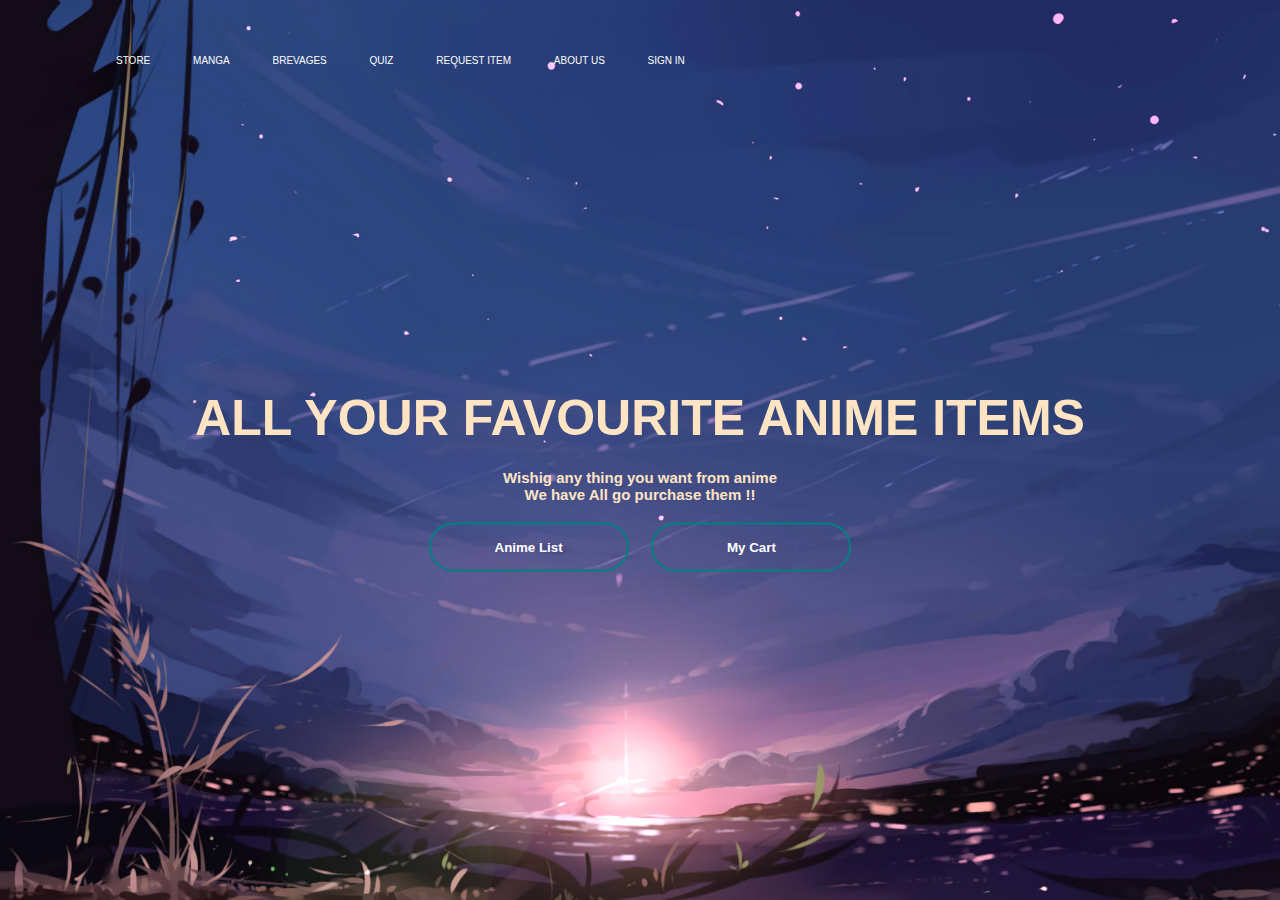
<file: index.html>
<!DOCTYPE html>
<html lang="en">
 <head>
    <meta charset="UTF-8">
    <meta http-equiv="X-UA-Compatible" content="IE=edge">
    <meta name="viewport" content="width=device-width, initial-scale=1.0">
    <title>Fan Store</title>
    <link rel="stylesheet" href="Css/style.css">
 </head>
    <body>
        <div class="banner">
         <div class="navbar">
            <!-- <img src="Images/Logo.png" class="logo"> -->
            <ul>
                <li> <a href="outfit.html">Store</a></li>
                <li> <a href="#">Manga</a></li>
                <li> <a href="#">Brevages</a></li>
                <li> <a href="#">Quiz</a></li>
                <li> <a href="requestItem.html">Request Item</a></li>
                <li> <a href="#"> About Us</a></li>
                <li> <a href="SignIn.html">Sign In</a>
             </ul>
            
            </div>
            <div class="main">
                    <h1>ALL YOUR FAVOURITE ANIME ITEMS</h1><br>
                <br>
             <h2>Wishig any thing you want from anime <br>  We have All go purchase them  !!</h2>
                <div>
                <button type="button" onclick="location.href='AnimeList.html'"><span></span>Anime List</button>
                <button type="button" onclick="location.href='Cart.html'"><span></span> My Cart</button>
                
                </div>

            </div>    
        </div>
       
    </div>
        </body>
        </body>
    </body>
    
    
</html>
</file>
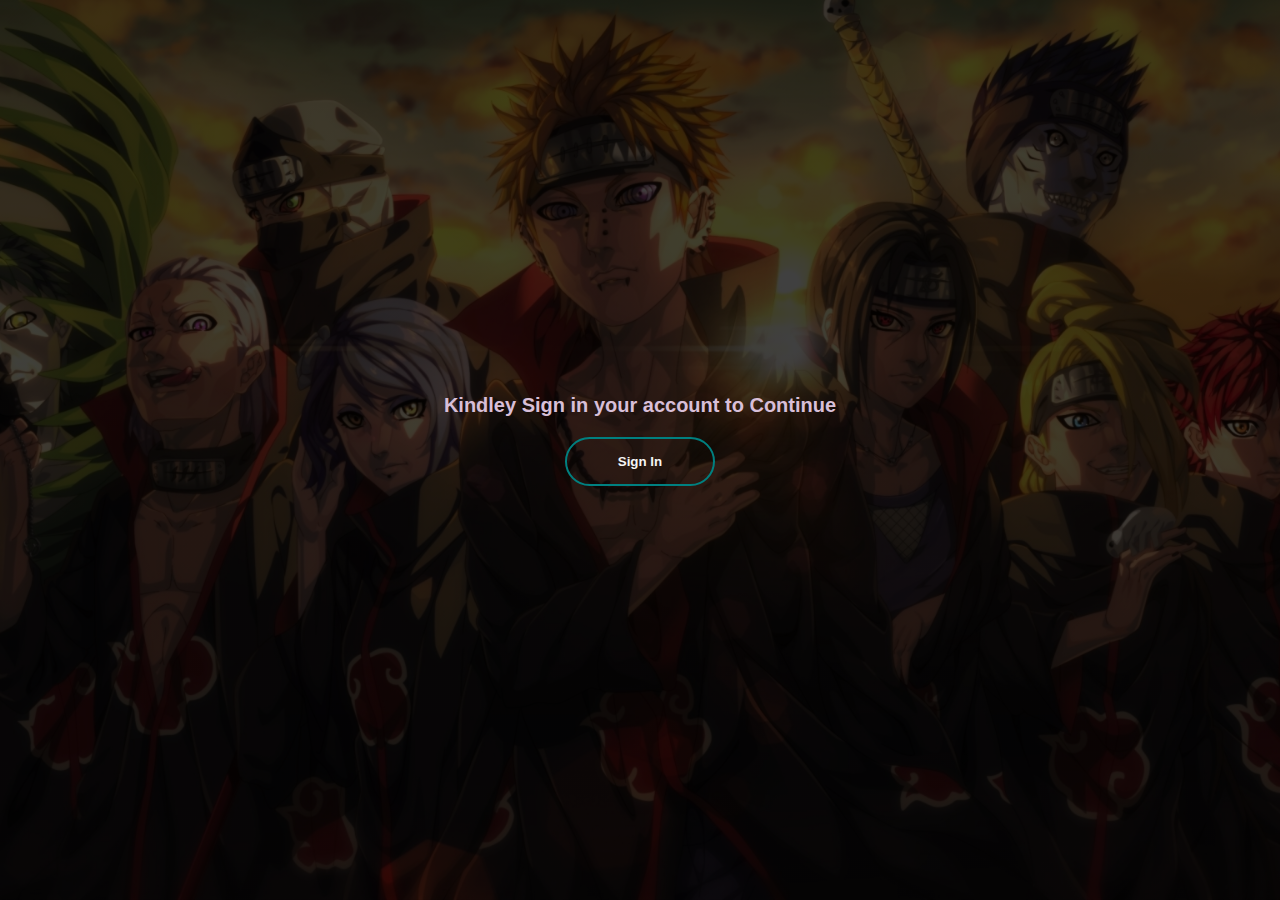
<file: Cart.html>
<!DOCTYPE html>
<html lang="en">
<head>
    <meta charset="UTF-8">
    <meta http-equiv="X-UA-Compatible" content="IE=edge">
    <meta name="viewport" content="width=device-width, initial-scale=1.0">
    <title>Cart</title>
    <link rel="stylesheet" href="Css/stylecart.css">
</head>
<body>
    <div class="HomePage">
    <div class="heading">
        <h1>Kindley Sign in your account to Continue</h1>
   
    <div>
        <button type="button" onclick="location.href='SignIn.html'"><span></span>Sign In</button>
     </div>
 
    </div>
</div>
    
</body>
</html>
</file>
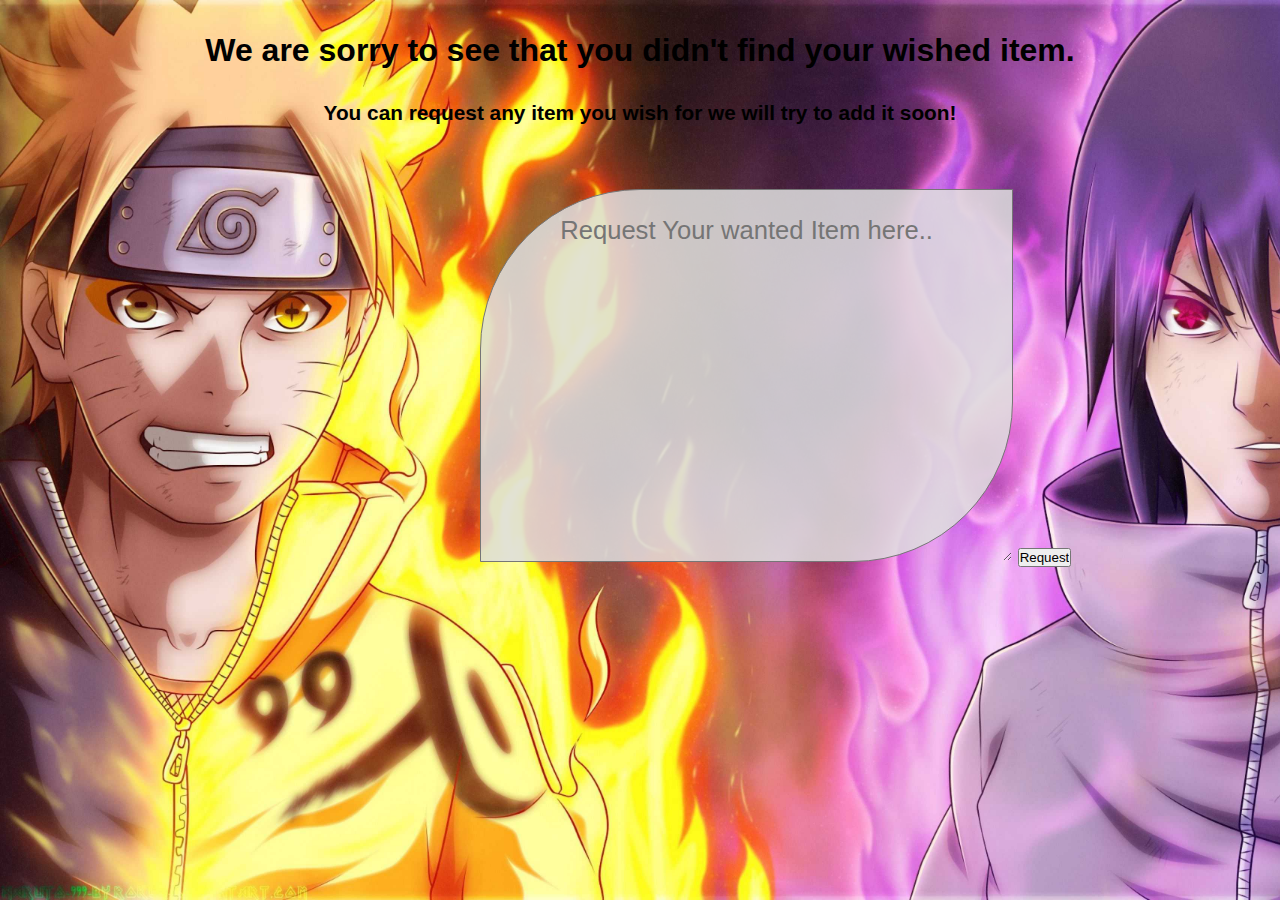
<file: requestItem.html>
<!DOCTYPE html>
<html lang="en">
<head>
    <meta charset="UTF-8">
    <meta http-equiv="X-UA-Compatible" content="IE=edge">
    <meta name="viewport" content="width=device-width, initial-scale=1.0">
    <title>Request Item</title>
    <link rel="stylesheet" href="Css/requestItem.css">
</head>
<body>
    <div class="page">
        
    <div class="content">
        <h1> We are sorry to see that you didn't find your wished item.</h1>
        <h2> You can request any item you wish for we will try to add it soon!</h2>
    </div>
       
    <form action="#"><textarea name="textarea" id="input" cols="70" rows="25" class="textarea" placeholder="Request Your wanted Item here.."></textarea>
        <input type="submit" value="Request">
    </form>
    </div>
    </div>
    
</body>
</html>
</file>
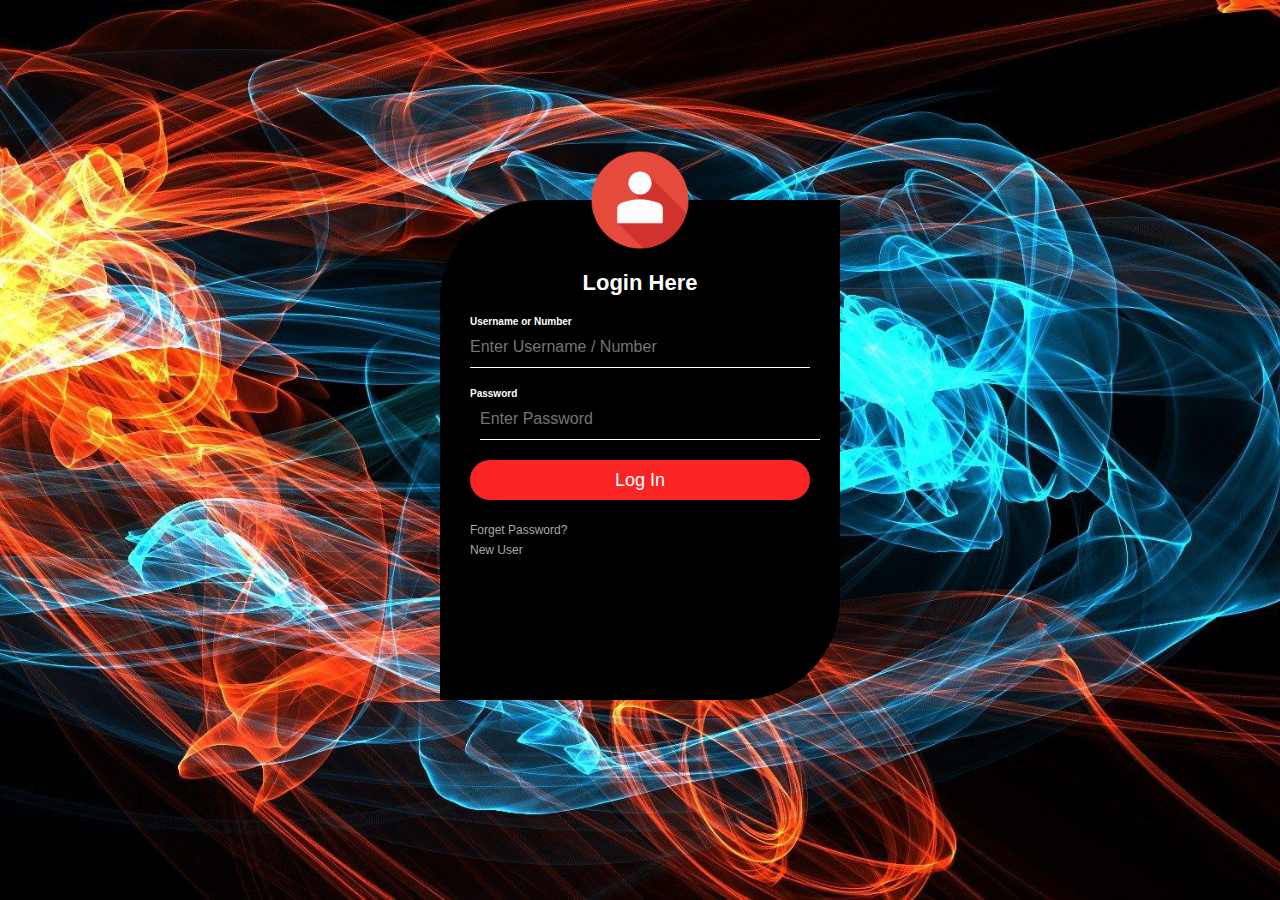
<file: SignIn.html>
<!DOCTYPE html>
<html lang="en">
<head>
    <meta charset="UTF-8">
    <meta http-equiv="X-UA-Compatible" content="IE=edge">
    <meta name="viewport" content="width=device-width, initial-scale=1.0">
    <title>Sign In</title>
    <link rel="StyleSheet" href="Css/SignIn.css">
</head>
<body>
    <div class="page">
       
        <div class="loginbox">
            <img src="Images/SignLogo.png" class="Logo" width="100" height="100">
            <h1>Login Here</h1>
            <form action="#">
                <p>Username or Number</p>
                <input type="text" name="" placeholder="Enter Username / Number">
                <p>Password</p>
                <i class="fa fa-key"></i>
                <input type="password" name="" placeholder="Enter Password" id="MyInput">
                <!-- <span class="Eye" onclick="showFunction()">
                    <i class ="fa fa-eye" id="hide1">Show</i>
                    <i class="fa fa-slash" id="hide2">Hide</i>
                </span> -->
                <input type="submit" name="" value="Log In"><br>
                <a href="#">Forget Password?</a><br>
                <a href="#">New User</a>
            </form>
        </div>
</div>
<!-- <script>
    function showFunction(){
        let x=document.getElementById("MyInput");
        let y=document.getElementById("hide1");
        let z=document.getElementById("hide2");

        if(x.type === 'password'){
            x.type="text";
            y.style.display = "block";
            z.style.dominantBaseline="none";
        }
        else{
            x.type = "password";
            y.style.display="none";
            z.style.display="block";
        }
    }
</script> -->
</body>
</html>
</file>
<file: Css/style.css>
*{
    margin: 0;
    padding: 0;
    font-family: sans-serif;
}

html{
    font-size: 62.5%;
}

.banner{
    width: 100%;
    height: 100vh;
    background-image:url(Images/Index1.png);
    background-size: cover;
    background-position: relative;
    animation: slider;
    animation-duration: 10s;
    animation-iteration-count: infinite;
    animation-timing-function: linear;
}
@keyframes slider{
0%{
    background-image: url(Images/Index3.jpg);
}
25%{
    background-image:url(Images/Index.jpg);
}
50%{
    background-image:url(Images/Index2.jpg);
}
100%{
    background-image: url(Images/Index4.jpg);
}

}

.navbar{
    width: 85%;
    margin: auto;
    padding: 3.5rem;
    display: flex;
    align-items: center;
    justify-content: space-between;
}
.logo{
    width: 25%;
    cursor: pointer;
}
.navbar ul li{
    list-style: none;
    display:    inline-block;
    margin: 2rem;
    position: relative;
}
.navbar ul li a{
    text-decoration: none;
    color: white;
    text-transform: uppercase;
}
.navbar ul li::after{
    content: '';
    height: .3rem;
    width: 0;
    background: turquoise;
    position: absolute;
    left: 0;
    bottom: -1rem;
    transition: 0.5s;
}
.navbar ul li:hover::after{
    width: 100%;
}
.main{
    width: 100%;
    position: absolute;
    top: 50%;
    transform: translateY(-50%);
    text-align: center;
    color:bisque;
}
.main h1{
    font-size: 5rem;
    margin-top: 8rem;

}
.main p{
    margin: 2rem auto;
    font-weight: 100;
    line-height: 2.5rem;
}
button{
    width: 20rem;
    padding: 1.5rem 0;
    text-align: center;
    margin: 2rem 1rem;
    border-radius: 2.5rem;
    font-weight: bold;
    border: 0.2rem solid teal;
    background: transparent;
    color: white;
    cursor: pointer;
    position: relative;
    overflow: hidden;
}
span{
    background: tomato;
    height: 100%;
    width: 0;
    border-radius: 2.5rem;
    position: absolute;
    left: 0;
    bottom: 0;
    z-index: -1;
    transition: .5s;
}
button:hover span{
    width: 100%;
}
button:hover {
   border: none;
}

@media(max-width:998px){
html{
    font-size: 55%;
}
}
@media(max-width:768px){
    html{
        font-size: 45%;
    }
}
</file>
<file: Css/stylecart.css>
*{
    margin :0;
    padding:0;
    font-family:sans-serif ;
}
html{
    font-size: 62.5%;
}
.heading{
    width: 100%;
    position: absolute;
    text-align: center;
    top: 50%;
    transform: translateY(-50%);
    color: thistle;
}
button{
width: 15rem;
padding: 1.5rem 0;
text-align: center;
font-weight: bold;
margin: 2rem 1rem;
border-radius: 2.5rem;
background: transparent;
color: whitesmoke;
cursor: pointer;
overflow: hidden;
position: relative;
border: .2rem solid teal;
}
span{
    background: tomato;
    height: 100%;
    width: 0;
    border-radius: 2.5rem;
    position: absolute;
    left: 0;
    bottom: 0;
    z-index: -1;
    transition: .5s;
}
button:hover span{
    width: 100%;
}
button:hover {
   border: none;
}
.HomePage{
width: 100%;
height: 100vh;
background-image: linear-gradient(rgba(0,0,0,0.75),rgba(0,0,0,0.75)),url(Images/Cart1.jpg);
background-size: cover;
background-position: center;
}
</file>
<file: Css/requestItem.css>
*{
    margin: 0;
    padding: 0;
    font-family: sans-serif;
}
.html{
    font-size: 62.5%;
}

.content h2{
    margin: 2rem;
    font-size: 1.3rem;
    color:black;
}
.content{
    padding: 2rem;
    text-align: center;
}
.page{
    width: 100%;
    height: 100vh;
    background-image: url(Images/Login.jpg);
    background-size: cover;
    background-position: relative;

}
.textarea{
    text-align: center;
    
    background-color: #dddd;
    color: black;
    border: 0.2 rem solid transparent;
    margin-left: 30rem;
    border-top-left-radius: 10rem;
    border-bottom-right-radius: 10rem;
    outline: none;
    padding: 1.6rem;
    font-weight: 500;
    font-size: 1.6rem;
    width: 30rem;
    height: 20rem;
    transition: all 0.2s;
}
.textarea:hover{
cursor: pointer;
background-color:seashell ;
}
.textarea:focus{
    cursor: text;
    color: black;
    background-color: white;
    border-color: black;
}
::-webkit-textfield-decoration-container{
    size: inherit;
}
</file>
<file: Css/SignIn.css>
*{
    margin: 0;
    padding: 0;
    font-family: sans-serif;
}
html{
    font-size: 62.5%;
}
.page{
    width: 100%;
    height: 100vh;
    background-image: url(Images/Login1.jpg);
    background-size: cover;
    background-position: center;
}
.loginbox{
    width: 40rem;
    height: 50rem;
    background: black;
    color: #fff;
    top: 50%;
    left: 50%;
    position: absolute;
    transform: translate(-50%,-50%);
    box-sizing: border-box;
    padding: 7rem 3rem;
    border-top-left-radius: 10rem;
    border-bottom-right-radius: 10rem;
}
.Logo{
     width: 10rem;
     height: 10rem;
     position: absolute;
     top: -5rem;
     left: calc(50% - 5rem);
}
h1{
    margin: 0;
    padding: 0 0 2rem;
    text-align: center;
    font-size: 2.2rem;
}

.loginbox p{
    margin: 0;
    padding: 0;
    font-weight: bold;
}
.loginbox input{
    width: 100%;
    margin-bottom: 2rem;
}
.loginbox input[type="text"], input[type="password"]
{
    border: none;
    border-bottom: 0.1rem solid #fff;
    background-color: transparent;
    outline: none;
    height: 4rem;
    color: #fff;
    font-size: 1.6rem;
}
.loginbox input[type="submit"]
{
    border: none;
    outline: none;
    height: 4rem;
    background-color: #fb2525;
    color: #fff;
    font-size: 1.8rem;
    border-radius: 2rem;
}
.loginbox input[type=submit]:hover
{
cursor: pointer;
background-color:orangered ;
}
.loginbox a{
    text-decoration: none;
    font-size: 1.2rem;
    line-height: 2rem;
    color: darkgrey;
}
.loginbox a:hover{
    color: teal;
}
@media(max-width:998px){
    html{
        font-size: 55%;
    }
    }
    @media(max-width:768px){
        html{
            font-size: 45%;
        }
    }
    .Eye{
        position: relative;
    }
    .fa{
        margin-right: 1rem;
    }
    #hide1{
        display: none;
    }
    #hide{
        display: none;
    }
</file>
